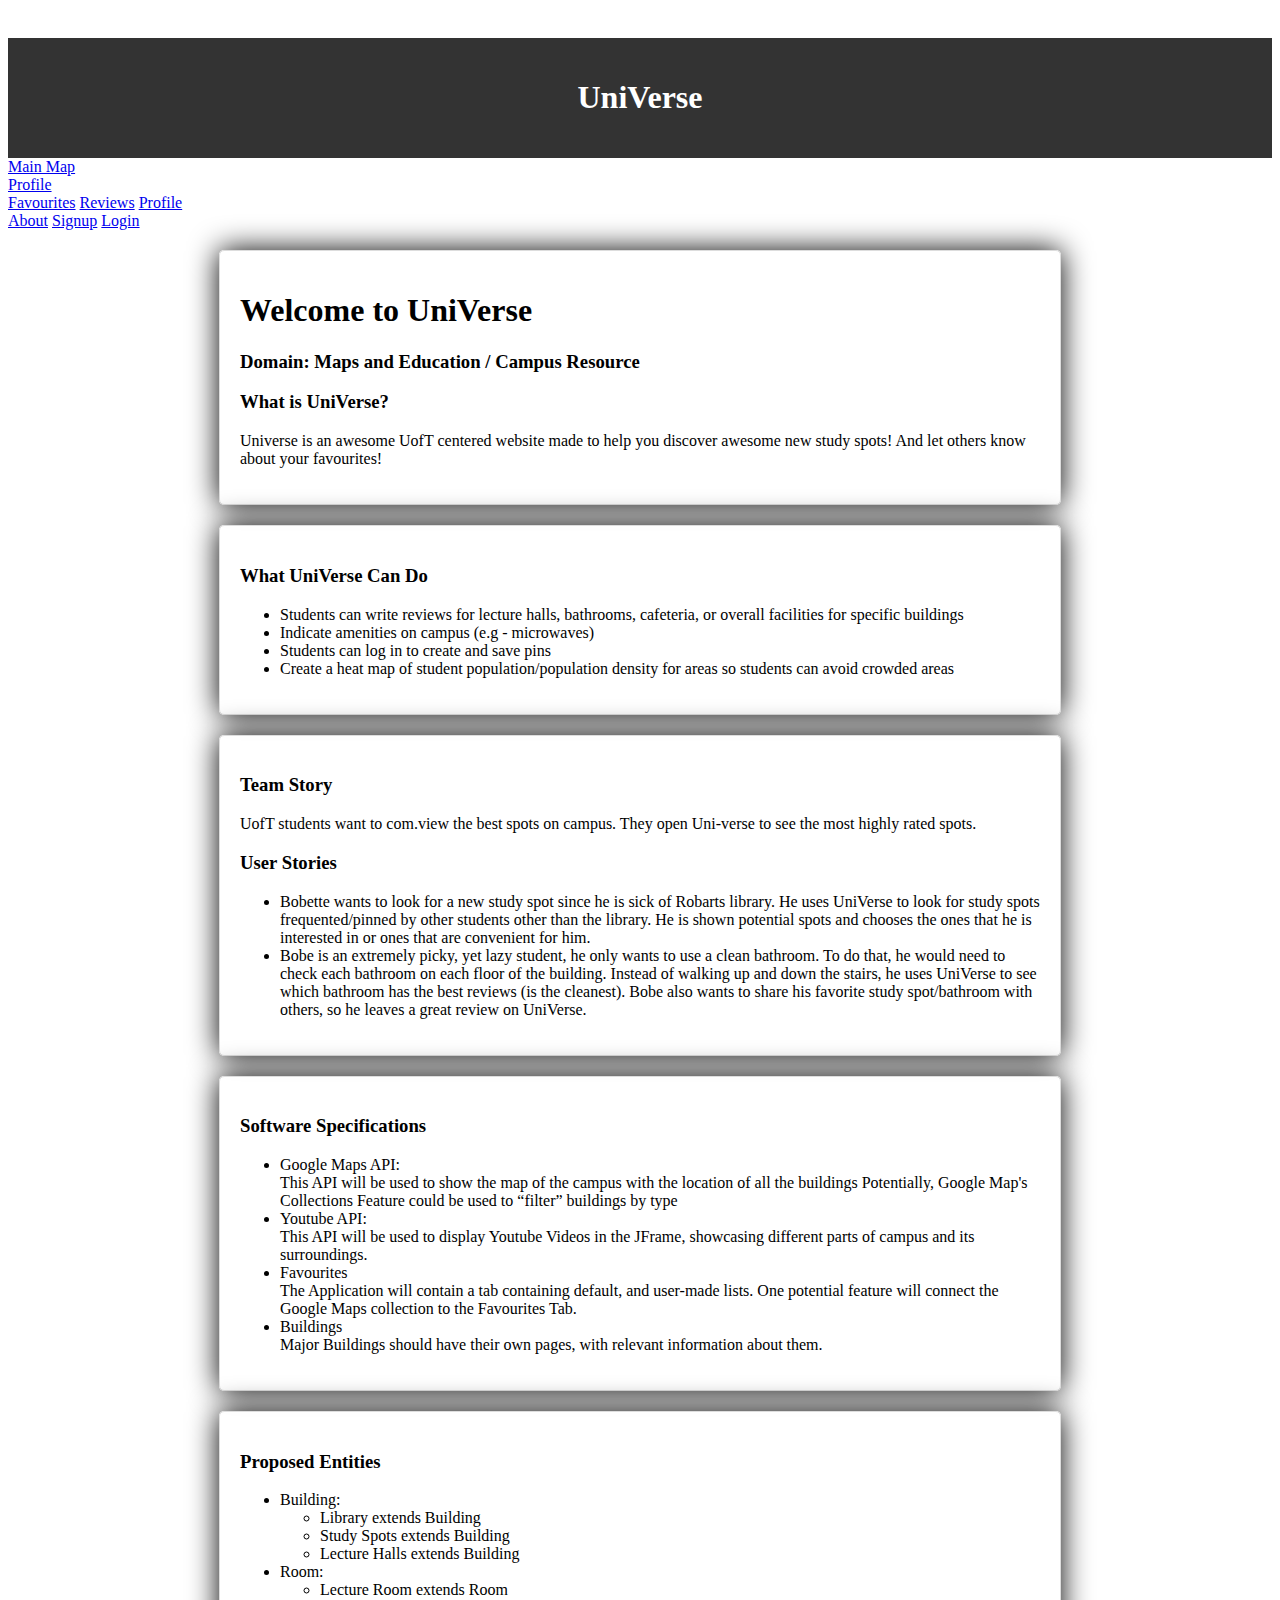
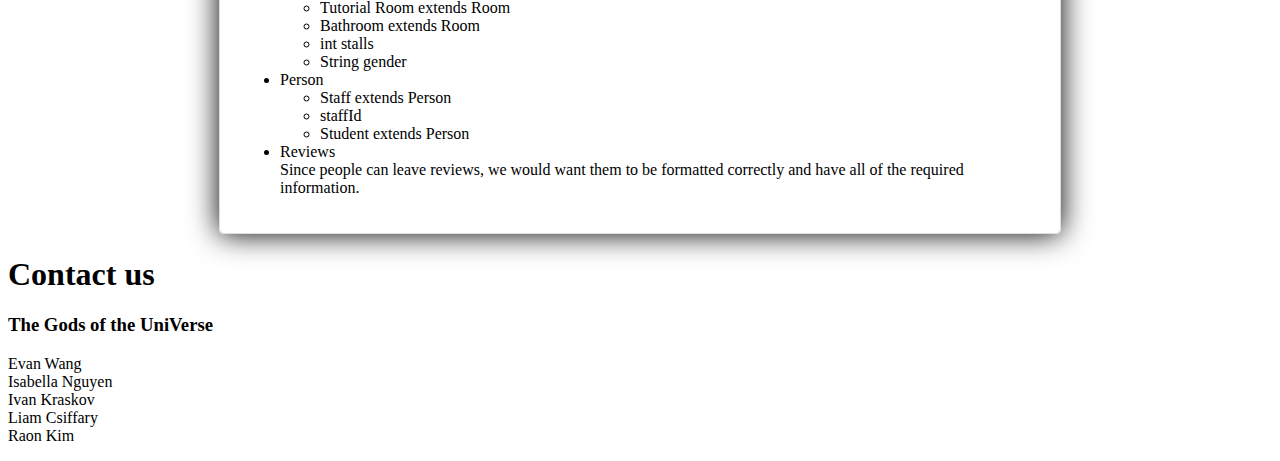
<file: src/main/webapp/index.html>
<!DOCTYPE html>
<html lang="">
<head>
    <link rel="stylesheet" href="css/index.css">
    <title>Title</title>
</head>


<body>

<header>
    <h1>UniVerse</h1>
</header>

<!--    NAVBAR-->
<nav>
    <a href="#mainMap">Main Map</a>
    <div class="dropdown">
        <a href="#" class="dropbtn">Profile</a>
        <div class="dropdown-content">
            <a href="#favourites">Favourites</a>
            <a href="#userReviews">Reviews</a>
            <a href="profile">Profile</a>
        </div>
    </div>
    <a href="#about">About</a>
    <a href="signup">Signup</a>
    <a href="login">Login</a>

    <!-- Add more links as needed -->
</nav>

<section>
    <h1> Welcome to UniVerse </h1>

    <h3>Domain: Maps and Education / Campus Resource</h3>

    <h3>What is UniVerse?</h3>
    <p>
        Universe is an awesome UofT centered website made to help you discover awesome new study spots!
        And let others know about your favourites!
    </p>
</section>

<section>
    <h3>What UniVerse Can Do</h3>
    <ul>
        <li>
            Students can write reviews for lecture halls, bathrooms, cafeteria,
            or overall facilities for specific buildings
        </li>

        <li>
            Indicate amenities on campus (e.g - microwaves)
        </li>

        <li>
            Students can log in to create and save pins
        </li>

        <li>
            Create a heat map of student population/population density
            for areas so students can avoid crowded areas
        </li>
    </ul>
</section>

<section>
    <h3> Team Story </h3>
    <p>
        UofT students want to com.view the best spots on campus.
        They open Uni-verse to see the most highly rated spots.
    </p>
    <h3>User Stories</h3>
    <UL>
        <LI>
            Bobette wants to look for a new study spot since he is sick of Robarts library.
            He uses UniVerse to look for study spots frequented/pinned
            by other students other than the library.
            He is shown potential spots and chooses the ones that he is
            interested in or ones that are convenient for him.
        </LI>

        <LI>
            Bobe is an extremely picky, yet lazy student, he only wants to use a clean bathroom.
            To do that, he would need to check each bathroom on each floor of the building.
            Instead of walking up and down the stairs, he uses UniVerse
            to see which bathroom has the best reviews (is the cleanest).
            Bobe also wants to share his favorite study spot/bathroom with others,
            so he leaves a great review on UniVerse.
        </LI>
    </UL>
</section>

<section>
    <h3> Software Specifications </h3>
    <UL>
        <LI> Google Maps API: <br>
            This API will be used to show the map of the campus with the location of all the buildings
            Potentially, Google Map's Collections Feature could be used to “filter” buildings by type
        </LI>

        <LI> Youtube API: <br>
            This API will be used to display Youtube Videos in the JFrame,
            showcasing different parts of campus and its surroundings.
        </LI>

        <LI> Favourites <br>
            The Application will contain a tab containing default, and user-made lists.
            One potential feature will connect the Google Maps collection to the Favourites Tab.
        </LI>

        <LI> Buildings <br>
            Major Buildings should have their own pages, with relevant information about them.
        </LI>
    </UL>
</section>

<section>
    <h3> Proposed Entities </h3>
    <UL>
        <LI> Building: <br>
            <ul>
                <li> Library extends Building
                <li> Study Spots extends Building
                <li> Lecture Halls extends Building
            </ul>
        </LI>

        <LI> Room: <br>
            <ul>
                <li> Lecture Room extends Room
                <li> Tutorial Room extends Room
                <li> Bathroom extends Room
                <li> int stalls
                <li> String gender
            </ul>
        </LI>

        <LI> Person <br>
            <ul>
                <li> Staff extends Person
                <li> staffId
                <li> Student extends Person

            </ul>
        </LI>

        <LI> Reviews <br>
            Since people can leave reviews,
            we would want them to be formatted correctly
            and have all of the required information.
        </LI>

    </UL>
</section>

<div class="contactInformation">
    <h1>
        Contact us
    </h1>
    <h3> The Gods of the UniVerse</h3>
    <p>
        Evan Wang<br>
        Isabella Nguyen<br>
        Ivan Kraskov<br>
        Liam Csiffary<br>
        Raon Kim<br>
    </p>
</div>

</body>
</html>
</file>
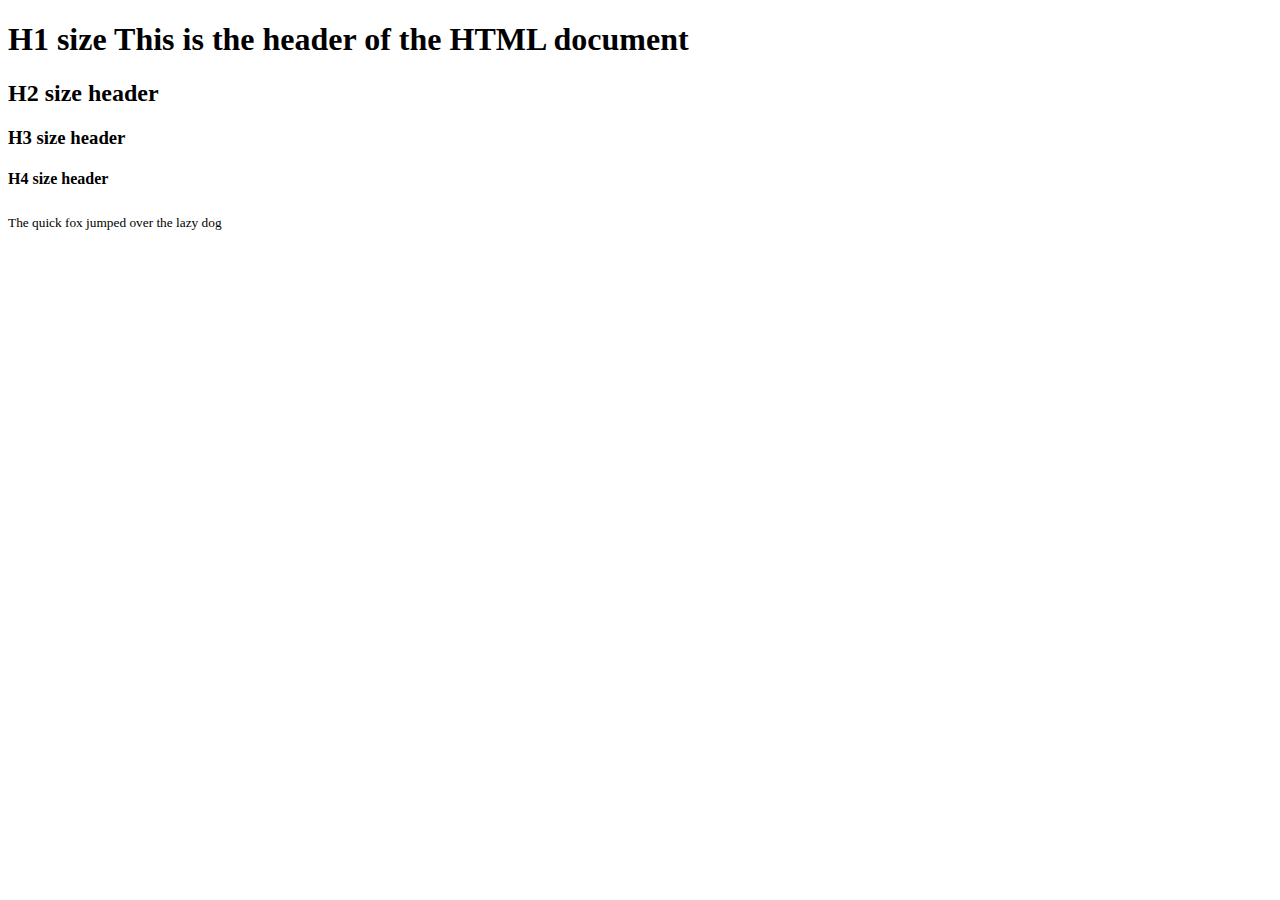
<file: src/html/HomeScreen.html>
<!DOCTYPE html>
<html lang="en">
<head>
    <meta charset="UTF-8">
    <title>Title</title>
</head>
<body>
    <h1>
        H1 size This is the header of the HTML document
    </h1>
    <h2>
        H2 size header
    </h2>
    <h3>
        H3 size header
    </h3>
    <h4>
        H4 size header
    </h4>
    <sub>The quick fox jumped over the lazy dog</sub>
</body>
</html>
</file>
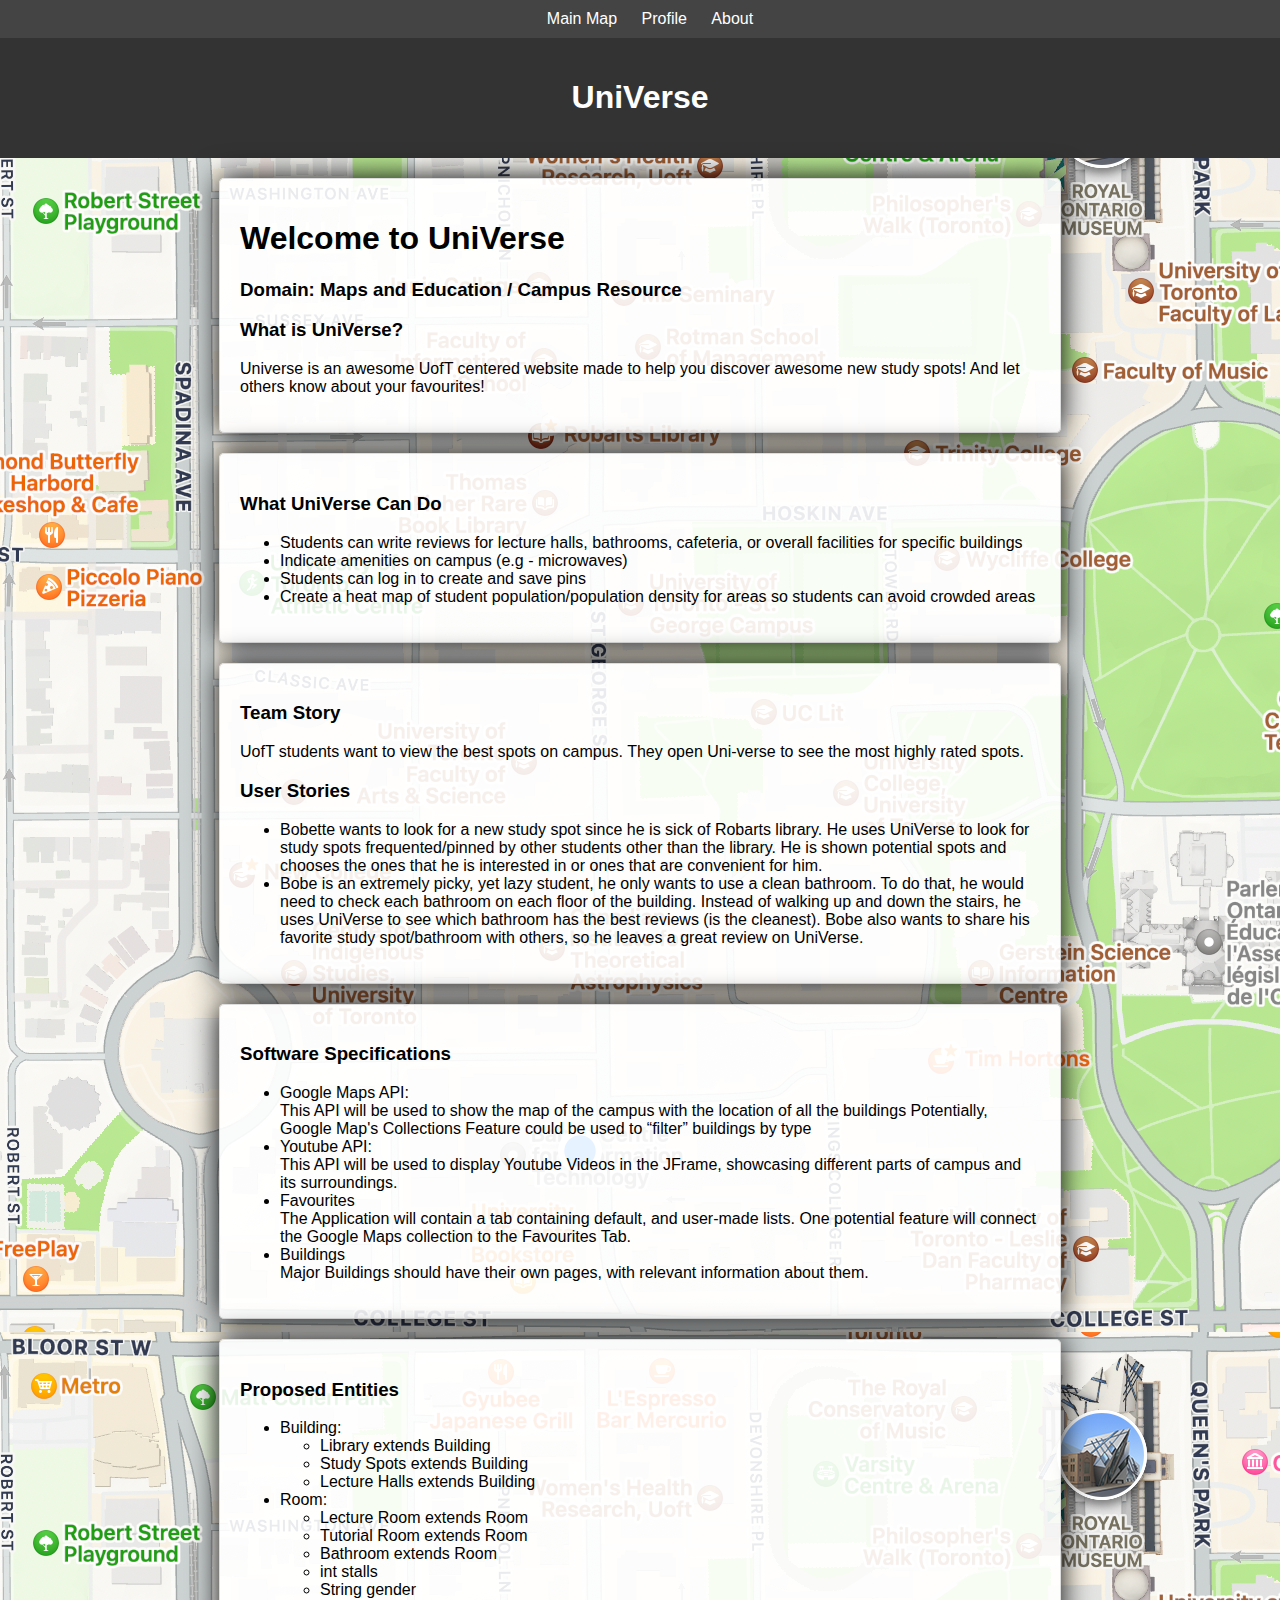
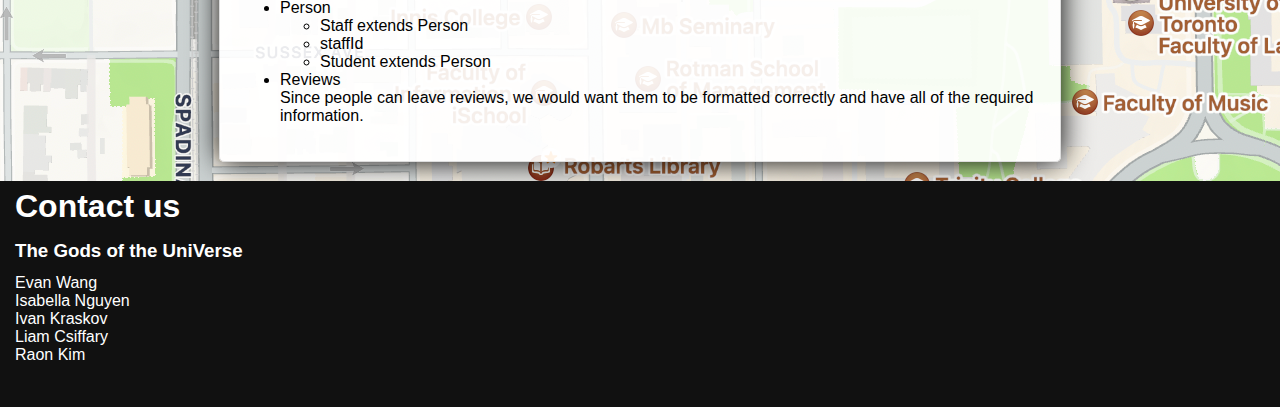
<file: src/view/Map/MainMapView.html>
<!DOCTYPE html>
<html lang="">
<head>
    <link rel="stylesheet" href="MainMapView.css">
    <title>Title</title>
</head>


<body>

<header>
    <h1>UniVerse</h1>
</header>

<!--    NAVBAR-->
<nav>
    <a href="#mainMap">Main Map</a>
    <div class="dropdown">
        <a href="#" class="dropbtn">Profile</a>
        <div class="dropdown-content">
            <a href="#favourites">Favourites</a>
            <a href="#userReviews">Reviews</a>
            <a href="#profile">Profile</a>
        </div>
    </div>
    <a href="#about">About</a>
    <!-- Add more links as needed -->
</nav>

<section>
    <h1> Welcome to UniVerse </h1>

    <h3>Domain: Maps and Education / Campus Resource</h3>

    <h3>What is UniVerse?</h3>
    <p>
        Universe is an awesome UofT centered website made to help you discover awesome new study spots!
        And let others know about your favourites!
    </p>
</section>

<section>
    <h3>What UniVerse Can Do</h3>
    <ul>
        <li>
            Students can write reviews for lecture halls, bathrooms, cafeteria,
            or overall facilities for specific buildings
        </li>

        <li>
            Indicate amenities on campus (e.g - microwaves)
        </li>

        <li>
            Students can log in to create and save pins
        </li>

        <li>
            Create a heat map of student population/population density
            for areas so students can avoid crowded areas
        </li>
    </ul>
</section>

<section>
    <h3> Team Story </h3>
    <p>
        UofT students want to view the best spots on campus.
        They open Uni-verse to see the most highly rated spots.
    </p>
    <h3>User Stories</h3>
    <UL>
        <LI>
            Bobette wants to look for a new study spot since he is sick of Robarts library.
            He uses UniVerse to look for study spots frequented/pinned
            by other students other than the library.
            He is shown potential spots and chooses the ones that he is
            interested in or ones that are convenient for him.
        </LI>

        <LI>
            Bobe is an extremely picky, yet lazy student, he only wants to use a clean bathroom.
            To do that, he would need to check each bathroom on each floor of the building.
            Instead of walking up and down the stairs, he uses UniVerse
            to see which bathroom has the best reviews (is the cleanest).
            Bobe also wants to share his favorite study spot/bathroom with others,
            so he leaves a great review on UniVerse.
        </LI>
    </UL>
</section>

<section>
    <h3> Software Specifications </h3>
    <UL>
        <LI> Google Maps API: <br>
            This API will be used to show the map of the campus with the location of all the buildings
            Potentially, Google Map's Collections Feature could be used to “filter” buildings by type
        </LI>

        <LI> Youtube API: <br>
            This API will be used to display Youtube Videos in the JFrame,
            showcasing different parts of campus and its surroundings.
        </LI>

        <LI> Favourites <br>
            The Application will contain a tab containing default, and user-made lists.
            One potential feature will connect the Google Maps collection to the Favourites Tab.
        </LI>

        <LI> Buildings <br>
            Major Buildings should have their own pages, with relevant information about them.
        </LI>
    </UL>
</section>

<section>
    <h3> Proposed Entities </h3>
    <UL>
        <LI> Building: <br>
            <ul>
                <li> Library extends Building
                <li> Study Spots extends Building
                <li> Lecture Halls extends Building
            </ul>
        </LI>

        <LI> Room: <br>
            <ul>
                <li> Lecture Room extends Room
                <li> Tutorial Room extends Room
                <li> Bathroom extends Room
                <li> int stalls
                <li> String gender
            </ul>
        </LI>

        <LI> Person <br>
            <ul>
                <li> Staff extends Person
                <li> staffId
                <li> Student extends Person

            </ul>
        </LI>

        <LI> Reviews <br>
            Since people can leave reviews,
            we would want them to be formatted correctly
            and have all of the required information.
        </LI>

    </UL>
</section>

<div class="contactInformation">
    <h1>
        Contact us
    </h1>
    <h3> The Gods of the UniVerse</h3>
    <p>
        Evan Wang<br>
        Isabella Nguyen<br>
        Ivan Kraskov<br>
        Liam Csiffary<br>
        Raon Kim<br>
    </p>
</div>

</body>
</html>
</file>
<file: src/main/webapp/css/index.css>
header {
    margin-top: 38px;
    background-color: #333;
    color: #ffffff;
    text-align: center;
    padding: 20px;
}

section {
    max-width: 800px;
    margin: 20px auto;
    padding: 20px;
    background-color: rgba(256, 256, 256, 0.9);
    border: 1px solid #ddd;
    border-radius: 5px;
    box-shadow: 0 0 30px #000000;
}

section h1, section h2, section h3, section p {
    color: #000000;
}
</file>
<file: src/view/Map/MainMapView.css>
body {
    font-family: Arial, sans-serif;
    margin: 0;
    padding: 0;
    background-color: #f0f0f0;
    background-image: url(UofTMap.png)
}

header {
    margin-top: 38px;
    background-color: #333;
    color: #ffffff;
    text-align: center;
    padding: 20px;
}

nav {
    background-color: #444;
    color: #fff;
    text-align: center;
    padding: 10px;
    position: fixed;
    top: 0;
    width: 100%;
}
nav a {
    color: #fff;
    text-decoration: none;
    margin: 0 10px;
}
nav a:hover {
    text-decoration: underline;
}
.dropdown {
    position: relative;
    display: inline-block;
}
.dropdown-content {
    display: none;
    position: absolute;
    background-color: #3F3F3F;
    min-width: 160px;
    z-index: 1;
}
.dropdown-content a {
    color: #fff;
    padding: 10px;
    text-decoration: none;
    display: block;
}
.dropdown:hover .dropdown-content {
    display: block;
}

section {
    max-width: 800px;
    margin: 20px auto;
    padding: 20px;
    background-color: rgba(256, 256, 256, 0.9);
    border: 1px solid #ddd;
    border-radius: 5px;
    box-shadow: 0 0 30px #000000;
}

section h1, section h2, section h3, section p {
    color: #000000;
}


.contactInformation {
    margin-top: 40px;
    background-color: #111;
    padding-bottom: 20px;
}

.contactInformation h1, .contactInformation h2, .contactInformation h3, .contactInformation p {
    margin-top:-21px;
    padding-inline: 15px;
    padding-top: 7px;
    padding-bottom: 7px;
    color: white;
}
</file>
